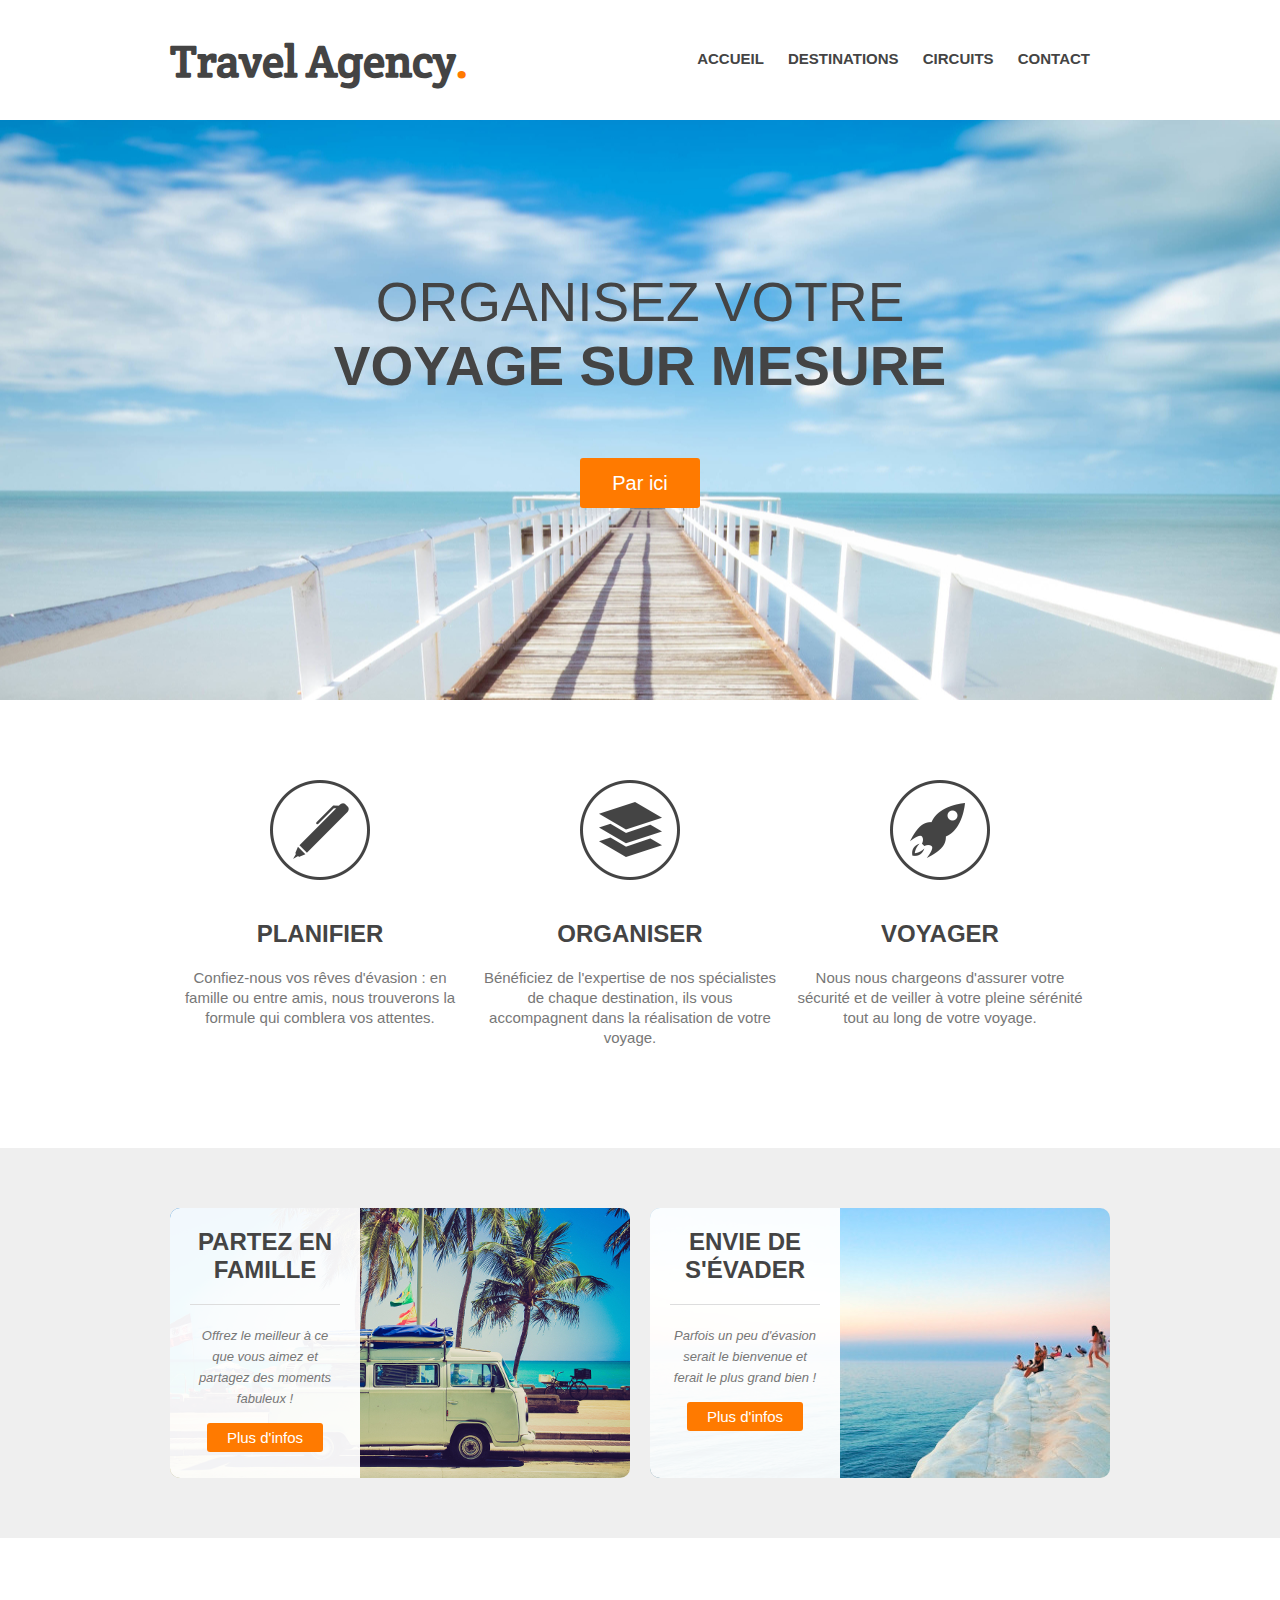
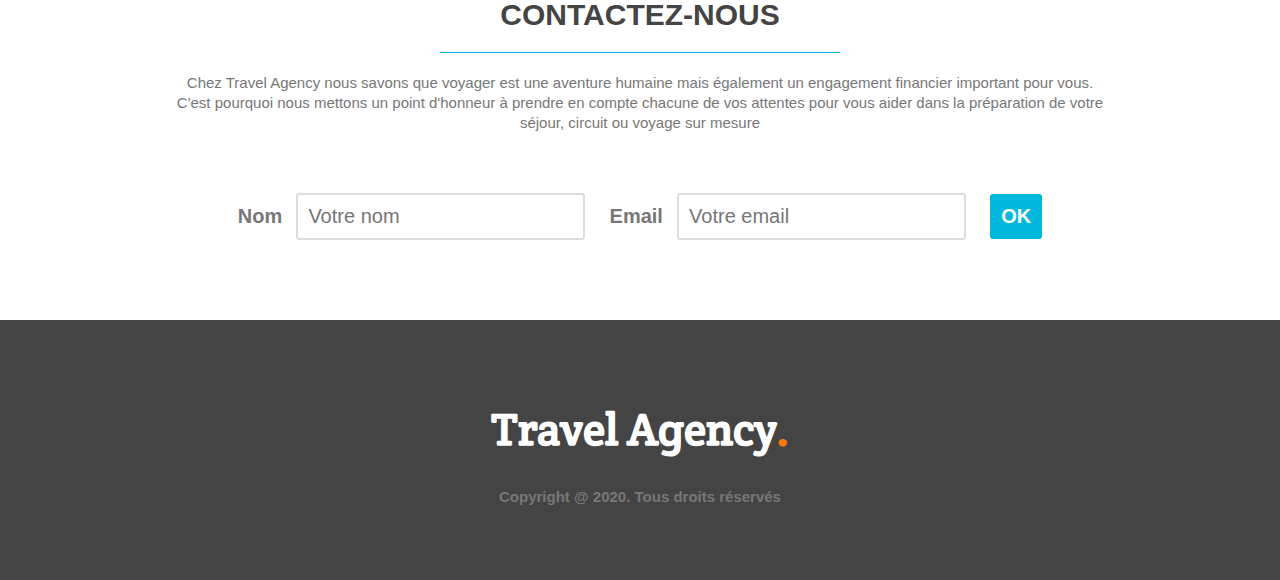
<file: index.html>
<!DOCTYPE html>
<html>
    <head>
        <meta charset="utf-8">
        <link href="styles.css" rel="stylesheet">
        <link href='http://fonts.googleapis.com/css?family=Crete+Round' rel="stylesheet">
        <title>Travel Agency</title>
    
    
    </head>
    <body>
        
        <header>
            <div class="wrapper">
                <h1>Travel Agency<span class="orange">.</span></h1>
                <nav>
                    <ul>
                        <li><a href="#main-image">Accueil</a></li>
                        <li><a href="#steps">Destinations</a></li>
                        <li><a href="#possibilities">Circuits</a></li>
                        <li><a href="#contact">Contact</a></li>
                    </ul>
                </nav>
            </div>
        </header>
        
        <section id="main-image">
            <div class="wrapper">
                <h2>Organisez votre<br><strong>voyage sur mesure</strong></h2>
                <a href="video.html" class="button-1">Par ici</a>
            </div>
        </section>
        
        <section id="steps">
            <div class="wrapper">
                <ul>
                    <li id="step-1">
                        <h4>Planifier</h4>
                        <p>Confiez-nous vos rêves d'évasion : en famille ou entre amis, nous trouverons la formule qui comblera vos attentes.</p>
                    </li>
                    <li id="step-2">
                        <h4>Organiser</h4>
                        <p>Bénéficiez de l'expertise de nos spécialistes de chaque destination, ils vous accompagnent dans la réalisation de votre voyage.</p>
                    </li>
                    <li id="step-3">
                        <h4>Voyager</h4>
                        <p>Nous nous chargeons d'assurer votre sécurité et de veiller à votre pleine sérénité tout au long de votre voyage.</p>
                    </li>
                    <div class="clear"></div>
                </ul>
            </div>
        </section>
        
        <section id="possibilities">
            <div class="wrapper">
                <article style="background-image: url(images/article-image-1.jpeg);">
                <div class="overlay">
                    <h4>Partez en famille</h4>
                    <p><small>Offrez le meilleur à ce que vous aimez et partagez des moments fabuleux !              </small></p>
                    <a href="#" class="button-2">Plus d'infos</a>
                    </div>
                    
                </article>
                
                <article style="background-image: url(images/article-image-2.jpeg);">

                <div class="overlay">
                    <h4>Envie de s'évader</h4>
                    <p><small>Parfois un peu d'évasion serait le bienvenue et ferait le plus grand bien !              </small></p>
                    <a href="#" class="button-2">Plus d'infos</a>
                    </div>
                        </article>
                
                <div class="clear"></div>
                
            </div>
        </section>
        
        <section id="contact">
            <div class="wrapper">
                <h3>Contactez-nous</h3>
                <p>Chez Travel Agency nous savons que voyager est une aventure humaine mais également un engagement financier important pour vous. C'est pourquoi nous mettons un point d'honneur à prendre en compte chacune de vos attentes pour vous aider dans la préparation de votre séjour, circuit ou voyage sur mesure</p>
                
                <form>
                    <label for="name">Nom</label>
                    <input type="text" id="name" placeholder="Votre nom">
                    <label for="email">Email</label>
                    <input type="text" id="email" placeholder="Votre email">
                    <input type="submit" value="OK" class="button-3">
                </form>
            </div>
        </section>
        
        
        
        
        
        <footer>
            <div class="wrapper">
                <h1>Travel Agency<span class="orange">.</span></h1>
                <div class="copyright">Copyright @ 2020. Tous droits réservés</div>
            </div>
        
        </footer>
    
    
    
    
    </body>








</html>
</file>
<file: styles.css>
/* GENERAL */

*
{
  margin: 0;
  padding: 0;    
}
body
{
    font-family: arial,sans-serif;
    font-size: 15px;
}
h1,h2,h3,h4
{
    color: #444;
}
h1
{
    font-family: 'Crete Round',serif;
    font-size: 45px;
}
h2
{
    font-size: 55px;
}
h3
{
    font-size: 30px;
}
h4
{
    font-size: 24px;
}
p
{
    color: #777;
    line-height: 20px;
}
ul
{
    list-style: none;
}
a
{
    text-decoration: none;
    color: #444;
}
.wrapper
{
    width: 940px;
    margin: 0 auto;
    padding: 0 10px;
}
.orange
{
    color: #ff7a00;
}
.clear
{
    clear: both;
}
small
{
    font-size: 13px;
    font-style: italic;
}

/* HEADER */

header
{
    height: 120px;
}
header h1
{
    float: left;
    margin-top: 32px;
}
h2
{
    color: #444;
    font-size: 55px;
}
header nav
{
    float: right;
    margin-top: 50px;
}
header nav ul li
{
    display: inline-block;
}
header nav ul li a
{
    text-transform: uppercase;
    font-weight: bold;
    margin-right: 20px;
}


/* MAIN IMAGE */

#main-image
{
    height: 580px;
    background: url(images/main.jpeg) center;
}
#main-image h2
{
    font-weight: normal;
    text-transform: uppercase;
    text-align: center; 
    padding: 150px 0 40px 0;
    margin-bottom: 20px;
}
.button-1
{
    display: block;
    width: 120px;
    height: 50px;
    background: #ff7a00;
    color: #fff;
    font-size: 20px;
    margin: 0 auto;
    line-height: 50px;
    text-align: center;
    border-radius: 3px;
}
.button-1:hover
{
    background: #02b8dd;   
}

/* STEPS */

#steps ul
{
    margin: 80px 0;
}
#steps ul li
{
    width: 300px;
    float: left;
    padding-top: 140px;
    text-align: center;
    margin-right: 10px;
}
#steps h4
{
    text-transform: uppercase;
    margin-bottom: 20px;
}
#steps p
{
    margin-bottom: 20px;
}
#step-1
{
   background: url('images/steps-icon-1.png') no-repeat top center; 
}
#step-2
{
  background: url('images/steps-icon-2.png') no-repeat top center;  
}
#step-3
{
    background: url('images/steps-icon-3.png') no-repeat top center;
}

/* POSSIBILITIES */

#possibilities
{
    background-color: #efefef;
    padding: 60px 0;
}
#possibilities article
{
    width: 460px;
    height: 270px;
    float: left;
    border-radius: 10px;
}
#possibilities article:first-child
{
    margin-right: 20px;
}
.overlay
{
    background: rgba(255,255,255, 0.95);
    height: 100%;
    width: 190px;
    padding: 20px;
    border-radius: 10px 0 0 10px;
    text-align: center;
    box-sizing: border-box;

}
article h4
{
    border-bottom: 1px solid #ddd;
    padding-bottom: 20px;
    text-transform: uppercase;
    margin-bottom: 20px;
    text-align: center;
}
#possibilities p
{
    text-align: center;
    margin-bottom: 20px;
}
.button-2
{
    color: #fff;
    background-color: #ff7a00;
    padding: 6px 20px;
    border-radius: 3px;
    }
.button-2:hover
{
    color: #fff;
    background-color: #02b8dd;
    }

/* CONTACT */

#contact
{
    padding: 60px 0;
    text-align: center;
  }
#contact h3
{
    width: 400px;
    text-transform: uppercase;
    margin: 0 auto 20px auto;
    border-bottom: 1px solid #02b8dd;
    padding-bottom: 20px;
}
form
{
    margin: 60px 0 20px 0;
}
label
{
    font-weight: bold;
    font-size: 20px;
    margin-right: 10px;
    color: #777;
}

input[type="text"]
{
    padding: 10px;
    font-size: 20px;
    margin-right: 20px;
    border: 2px solid #ddd;
    border-radius: 3px;
}
.button-3
{
    color: #fff;
    font-size: 20px;
    font-weight: bold;
    padding: 11px;
    background-color: #02b8dd;
    border-style: none;
    border-radius: 3px;
}
.button-3:hover
{
    color: #fff;
    background-color: #444;
}

/* FOOTER */

footer
{
    height: 260px;
    background-color: #444;
}
footer h1
{
    color: #fff;
    text-align: center;
    padding-top: 80px;
}
.copyright
{
    text-align: center;
    font-weight: bold;
    padding-top: 30px;
    color: #777;
}

/* VIDEO */
.video-page
{
    background-color: #ddd;  
}
iframe
{
    position: fixed;
    left: calc(50% - 400px);
    top: calc(50% - 200px);
}
.close
{
    position: fixed;
    color: #444;
    right: 25px;
    top: 4px;
    font-size: 50px;
    font-weight: bold;
    
}
.close:hover
{
    color: #02b8dd;
}
</file>
